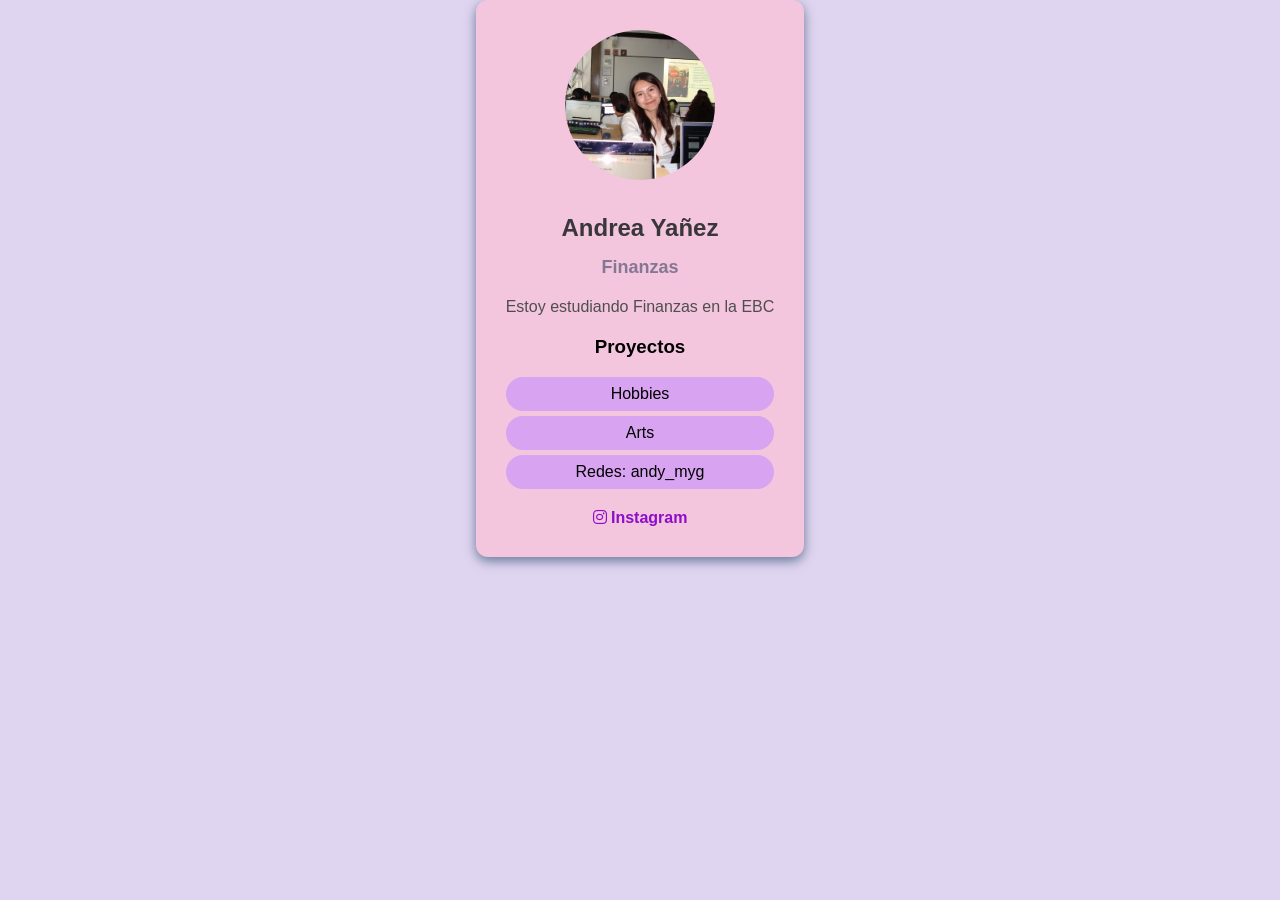
<file: E1-andreayanez/index.html>
<!--En el HTML voy a darle estructura 
a una aplicación de mi perfil profesional-->

<!-- DOCTYPE esta etiqueta indica el tipo de documento-->
<!DOCTYPE html>
<!--html es para iniciar mi documento-->
<html>
   <!-- head es la etiwueta donde coloco las configuraciones de mi html -->
<head>
   <!-- La etiqueta de meta es un meta dato. La de UTF-8 es la que permite  los caractéres
    especiales-->
<meta charset="UTF-8">
<!-- Este metadado de Copyright es para tener los créditos del contenido-->
<meta name="copyright" content="science">


<!-- FAVICON -->
  <link rel="icon" href="IMG/favicon.png" type="image/png">

  <!-- Font Awesome para iconos -->
  <link rel="stylesheet" href="https://cdnjs.cloudflare.com/ajax/libs/font-awesome/6.5.2/css/all.min.css">
<!-- la etiqueta linkves para enlazzar con archivos externos-->
<!--aquí estoy enlazando el archivo de los estilos-->
<link rel="stylesheet" href="style.css">
</head>   <!--Hasta aqui viene el head-->

<!-- AQUÍ INICIA EL BODY: Es el cuerpo de mi pagina Web, app o sitio Web-->
<body> 
<div class="card">
       <img src= "img/andreafoto.jpeg" alt="Foto Andy" width="300" height="300">
    <h1> Andrea Yañez </h1>
     <h2> Finanzas </h2>
     <p> Estoy estudiando Finanzas en la EBC</p>
     <h3> Proyectos</h3>
     <ul> 
     <li> Hobbies </li>
     <li> Arts </li>
        <li> Redes: andy_myg </li>
     </ul>
     <a href="https://www.instagram.com/andy_myg?igsi=MTFrNThyY2w2MmdyYw%3D%3D&utm_source=qr" target="_blank">
      <i class="fa-brands fa-instagram"></i>
     Instagram</a>
     
     
     </div>

</body>


   

</html>
</file>
<file: E1-andreayanez/style.css>
body{
 background-color:#E0D5F0;
 font-family:'Franklin Gothic Medium', 'Arial Narrow', Arial, sans-serif;
 display:flex;
 justify-content: center;
 align-items: center;
 height:100wh;
 margin:0;
}

.card:hover {
  transform: translateY(-8px);

  box-shadow: 0 10px 25px rgba(22, 99, 161, 0.5);
}


.card{
background-color:rgb(243, 198, 222);
border-radius:12px;
box-shadow: 0 4px 12px rgb(101, 121, 154);
padding:30px;
max-width:400px;
text-align:center;
}

.card img{
border-radius:50%;
width:150px;
height:150px;
object-fit:cover;
margin-bottom:20px;
}

.card h1 {
  font-size: 24px;
  margin: 10px 0;
  color: #39373B;
}

.card h2 {
  font-size: 18px;
  color: #857794;
  margin-bottom: 20px;
}

.card p {
  font-size: 16px;
  color: #4E4E4F;
  margin-bottom: 20px;
}

.card ul {
  list-style: none;
  padding:0;
  margin-bottom: 20px;
}

.card ul li {
  background-color:#D8A3F0;
  margin: 5px 0;
  padding:8px;
  border-radius: 20px;
}

.card a {
 text-decoration: none;
 color: #8D0EC7;
 font-weight: bold;
}
</file>
